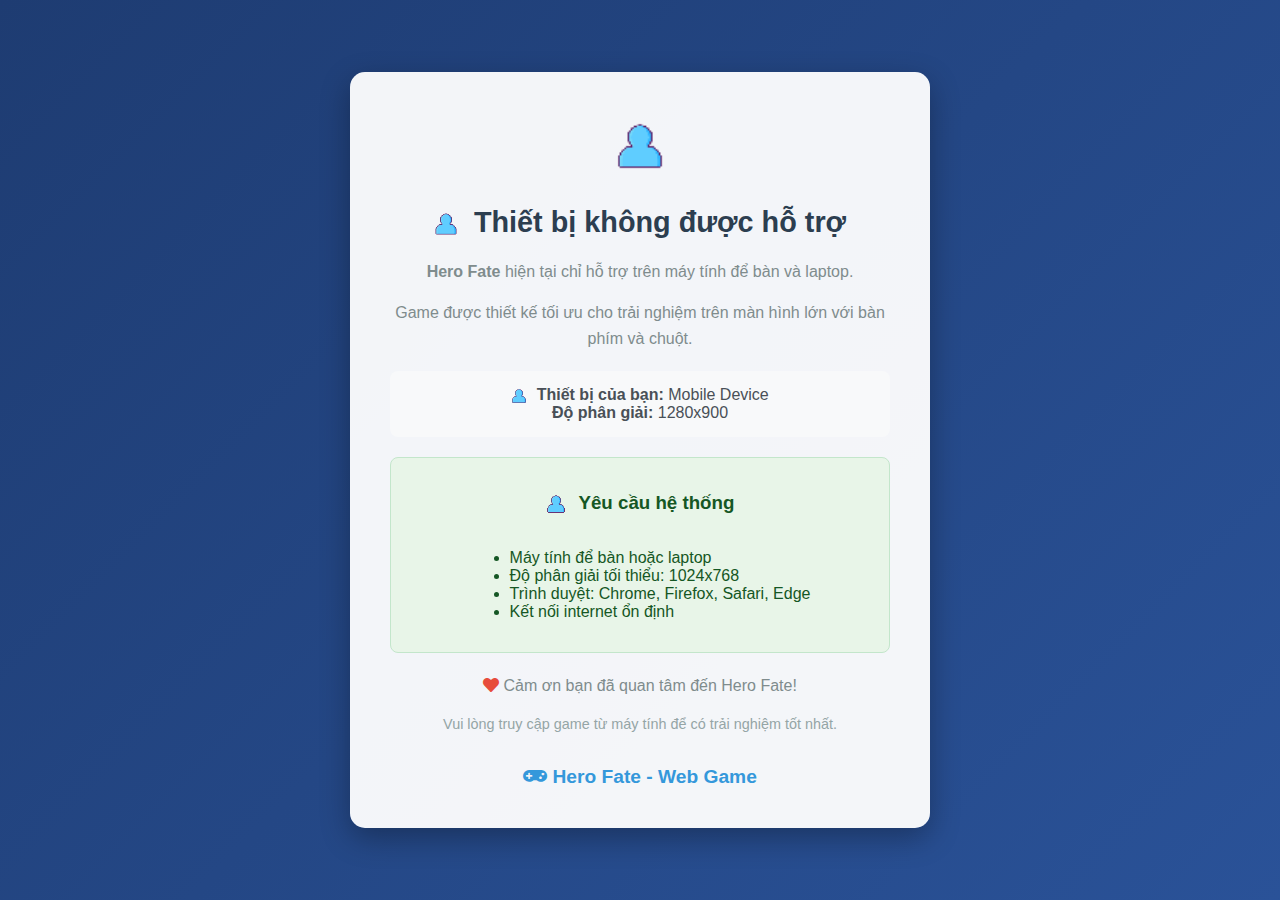
<file: templates/not-implemented.html>
<!DOCTYPE html>
<html lang="vi">
<head>
    <meta charset="UTF-8">
    <meta name="viewport" content="width=device-width, initial-scale=1.0">
    <title>Không hỗ trợ - Hero Fate</title>
    <link rel="stylesheet" href="https://cdnjs.cloudflare.com/ajax/libs/font-awesome/5.15.4/css/all.min.css">
    <style>
        body {
            font-family: 'Arial', sans-serif;
            margin: 0;
            padding: 0;
            background: linear-gradient(135deg, #1e3c72 0%, #2a5298 100%);
            min-height: 100vh;
            display: flex;
            align-items: center;
            justify-content: center;
        }
        
        .container {
            background: rgba(255, 255, 255, 0.95);
            padding: 40px;
            border-radius: 15px;
            text-align: center;
            max-width: 500px;
            margin: 20px;
            box-shadow: 0 10px 30px rgba(0, 0, 0, 0.3);
        }
        
        .icon {
            font-size: 4em;
            color: #e74c3c;
            margin-bottom: 20px;
        }
        
        h1 {
            color: #2c3e50;
            margin-bottom: 20px;
            font-size: 1.8em;
        }
        
        p {
            color: #7f8c8d;
            line-height: 1.6;
            margin-bottom: 15px;
        }
        
        .device-info {
            background: #f8f9fa;
            padding: 15px;
            border-radius: 8px;
            margin: 20px 0;
            color: #495057;
        }
        
        .requirements {
            background: #e8f5e8;
            padding: 15px;
            border-radius: 8px;
            margin: 20px 0;
            color: #155724;
            border: 1px solid #c3e6cb;
        }
        
        .logo {
            color: #3498db;
            font-size: 1.2em;
            margin-top: 30px;
            font-weight: bold;
        }
    </style>
</head>
<body>
    <div class="container">
        <div class="icon">
            <img src="/static/img/icon/info/user.png" style="width: 50px; height: 50px; object-fit: contain;" alt="Mobile">
        </div>
        
        <h1><img src="/static/img/icon/info/user.png" style="width: 24px; height: 24px; object-fit: contain; margin-right: 8px; vertical-align: middle;" alt="Warning"> Thiết bị không được hỗ trợ</h1>
        
        <p><strong>Hero Fate</strong> hiện tại chỉ hỗ trợ trên máy tính để bàn và laptop.</p>
        
        <p>Game được thiết kế tối ưu cho trải nghiệm trên màn hình lớn với bàn phím và chuột.</p>
        
        <div class="device-info">
            <img src="/static/img/icon/info/user.png" style="width: 16px; height: 16px; object-fit: contain; margin-right: 5px; vertical-align: middle;" alt="Info">
            <strong>Thiết bị của bạn:</strong> Mobile Device<br>
            <strong>Độ phân giải:</strong> <span id="resolution"></span>
        </div>
        
        <div class="requirements">
            <h3><img src="/static/img/icon/info/user.png" style="width: 20px; height: 20px; object-fit: contain; margin-right: 8px; vertical-align: middle;" alt="Desktop"> Yêu cầu hệ thống</h3>
            <ul style="text-align: left; display: inline-block;">
                <li>Máy tính để bàn hoặc laptop</li>
                <li>Độ phân giải tối thiểu: 1024x768</li>
                <li>Trình duyệt: Chrome, Firefox, Safari, Edge</li>
                <li>Kết nối internet ổn định</li>
            </ul>
        </div>
        
        <p><i class="fas fa-heart" style="color: #e74c3c;"></i> Cảm ơn bạn đã quan tâm đến Hero Fate!</p>
        
        <p style="font-size: 0.9em; color: #95a5a6;">
            Vui lòng truy cập game từ máy tính để có trải nghiệm tốt nhất.
        </p>
        
        <div class="logo">
            <i class="fas fa-gamepad"></i> Hero Fate - Web Game
        </div>
    </div>
    
    <script>
        // Display current resolution
        document.getElementById('resolution').textContent = 
            window.screen.width + 'x' + window.screen.height;
    </script>
</body>
</html>
</file>
